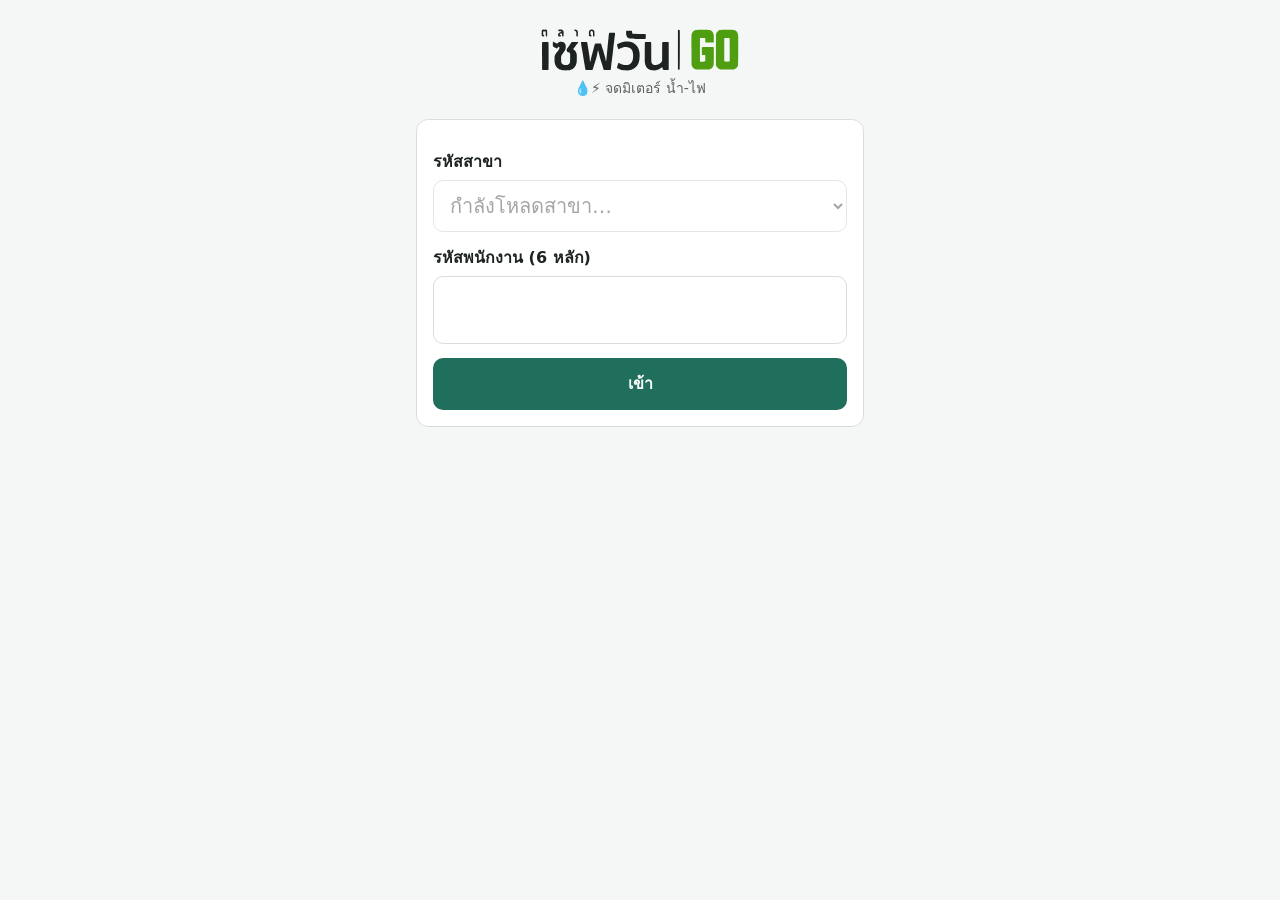
<file: apps-script/util-entry/Index.html>
<!DOCTYPE html>
<html lang="th">
<head>
<base target="_top">
<meta charset="utf-8">
<meta name="viewport" content="width=device-width, initial-scale=1">
<title>จดมิเตอร์ น้ำ-ไฟ</title>
<style>
  :root { --brand:#1F6F5C; --brand-soft:#DDEFE9; --ink:#1d2321; --ink2:#5b6461; --line:#d8dedc;
          --bg:#f5f7f6; --card:#fff; --bad:#b3261e; --bad-soft:#fde8e7; --ok:#1F6F5C;
          --warn:#7a4f00; --warn-soft:#fff1cc; }
  * { box-sizing:border-box; }
  body { margin:0; background:var(--bg); color:var(--ink); font:16px/1.5 system-ui,-apple-system,"Noto Sans Thai",sans-serif; }
  .wrap { max-width:480px; margin:0 auto; padding:16px; }
  h1 { font-size:20px; margin:4px 0 16px; }
  .muted { color:var(--ink2); font-size:14px; }
  .card { background:var(--card); border:1px solid var(--line); border-radius:12px; padding:16px; margin-bottom:12px; }
  label { display:block; font-weight:600; margin:14px 0 6px; }
  input[type=text], input[type=password], input[type=number], input[type=month], textarea, select {
    width:100%; font:inherit; padding:12px; border:1px solid var(--line); border-radius:10px; background:#fff; }
  input.big { font-size:28px; letter-spacing:2px; text-align:center; }
  select.big { font-size:20px; }
  button { font:inherit; border:0; border-radius:10px; padding:14px; width:100%; cursor:pointer; }
  .primary { background:var(--brand); color:#fff; font-weight:600; }
  .primary:disabled { opacity:.5; }
  .ghost { background:transparent; color:var(--brand); padding:8px; width:auto; }
  .meter { display:flex; justify-content:space-between; align-items:center; gap:12px; text-align:left;
           background:var(--card); border:1px solid var(--line); margin-bottom:10px; }
  .meter b { display:block; font-size:17px; }
  /* วิธีอ่านหน้าปัด (meters.hint) · การ์ด = บรรทัดสั้น · หน้าจด = กล่องเด่นเหนือช่องกรอก */
  .hint { display:block; font-size:14px; font-weight:600; color:var(--warn); margin-top:2px; }
  .hintbox { background:var(--warn-soft); color:var(--warn); font-weight:600; padding:10px 12px; border-radius:10px; margin:0 0 12px; }
  .tag { font-size:17px; padding:3px 10px; border-radius:99px; background:var(--brand-soft); color:var(--brand); white-space:nowrap; }
  .err { background:var(--bad-soft); color:var(--bad); padding:10px 12px; border-radius:10px; margin:12px 0; }
  .done { background:var(--brand-soft); color:var(--ok); padding:10px 12px; border-radius:10px; margin:12px 0; }
  .photo { border:2px dashed var(--line); border-radius:12px; padding:16px; text-align:center; color:var(--ink2); }
  .photo img { max-width:100%; border-radius:8px; display:block; margin:0 auto; }
  .row { display:flex; align-items:center; gap:8px; margin-top:14px; }
  .row input { width:22px; height:22px; }
  .diff { font-size:14px; margin-top:6px; }
  .hidden { display:none !important; }   /* !important: ต้องชนะ .tabs/.meter ที่ประกาศ display ทีหลัง */
  /* โลโก้ = assets/logo-wordmark.svg ฝังไว้ใน <defs> · สีแบบเว็บหลักโหมดสว่าง (layout.css .report-title) */
  .wm { --wm-ink:var(--ink); --wm-go:#4f9e12; display:block; width:200px; height:auto; aspect-ratio:2824/624; }
  .wm-sm { width:120px; margin-bottom:4px; }
  .brand { text-align:center; margin:12px 0 20px; }
  .brand .wm { margin:0 auto 6px; }
  h2 { font-size:16px; margin:20px 0 8px; }
  /* log จดล่าสุด · แถวที่ยกเลิกแล้วขีดฆ่า */
  .log { list-style:none; margin:0; padding:0; }
  .log li { display:flex; justify-content:space-between; align-items:center; gap:8px; padding:8px 0; border-top:1px solid var(--line); font-size:14px; }
  .log li:first-child { border-top:0; }
  .log .v { text-decoration:line-through; color:var(--ink2); }
  /* แท็บสลับ จดมิเตอร์/บิล (เฉพาะ admin) · ป้ายรอบจด */
  .tabs { display:flex; gap:8px; margin-bottom:12px; }
  .tabs button { flex:1; background:var(--card); border:1px solid var(--line); padding:10px; color:var(--ink); }
  .tabs button.on { background:var(--brand); color:#fff; border-color:var(--brand); }
  .st { display:block; font-size:13px; margin-top:2px; }
  .st.done { color:var(--ok); } .st.due { color:#9a5a00; } .st.late { color:var(--bad); font-weight:600; }
  .undo { font-size:13px; padding:6px 10px; width:auto; white-space:nowrap; background:var(--bad-soft); color:var(--bad); }
</style>
</head>
<body>
<!-- โลโก้จาก assets/logo-wordmark.svg (ฝังทั้งไฟล์ · Apps Script โหลดไฟล์จาก repo ไม่ได้) -->
<svg width="0" height="0" style="position:absolute" aria-hidden="true"><defs><g id="wm"><path style="fill:var(--wm-ink,#ffffff)" fill-rule="evenodd" d="M 37 23.594 C 24.832 28.865, 23.567 32.892, 23.174 67.602 C 22.742 105.707, 23.889 111.313, 33.282 117.025 C 52.591 128.768, 71.057 111.897, 52.327 99.626 C 45.221 94.971, 45.032 94.251, 45.015 71.806 C 45 52.543, 45.052 52.051, 47.359 49.369 L 49.718 46.626 56.765 47.956 C 62.233 48.987, 64.826 49.029, 68.348 48.143 C 74.713 46.540, 75.766 46.676, 78.545 49.455 L 81 51.909 81 81.553 C 81 113.776, 81.370 116.255, 86.597 119.052 C 93.483 122.737, 100.287 118.958, 101.509 110.769 C 103.050 100.445, 101.589 35.663, 99.739 32.279 C 94.347 22.414, 83.235 19.431, 69.600 24.190 L 63.325 26.380 56.842 24.190 C 49.337 21.655, 41.987 21.434, 37 23.594 M 265 22.676 C 259.377 24.846, 256.858 31.331, 259.336 37.261 C 262.081 43.831, 264.267 44.500, 283.001 44.500 C 300.794 44.500, 305 45.545, 305 49.966 C 305 52.894, 301.682 54.649, 287.983 58.968 C 262.046 67.145, 255 74.822, 255 94.903 C 255 115.062, 260.368 120.486, 280.330 120.495 L 291.160 120.500 294.080 117.234 C 300.351 110.221, 296.554 101.060, 286.767 99.592 C 274.640 97.774, 274.310 87.007, 286.214 81.493 C 307.739 71.519, 311.991 74.206, 312.015 97.797 C 312.032 114.514, 312.639 116.582, 318.356 119.379 C 321.646 120.989, 322.754 121.091, 326.102 120.088 C 333.200 117.961, 333.205 117.934, 333.290 82.251 L 333.365 50.477 330.762 44.792 C 327.181 36.970, 320.515 30.625, 311.206 26.180 L 303.500 22.500 285 22.298 C 274.825 22.187, 265.825 22.357, 265 22.676 M 490.500 22.894 C 481.088 26.988, 482.875 40.355, 493.190 43.017 C 495.286 43.558, 498.739 44.450, 500.865 45 C 512.320 47.963, 513.054 50.322, 513.297 84.962 L 513.500 113.840 515.940 116.437 C 521.382 122.228, 530.715 121.644, 534.105 115.299 C 536.807 110.244, 536.046 52.925, 533.183 45.798 C 526.897 30.151, 503.133 17.399, 490.500 22.894 M 715.831 24.334 C 704.505 29.082, 697.652 35.696, 692.911 46.450 C 690.849 51.129, 690.726 52.897, 690.666 78.613 L 690.604 105.825 693.561 110.608 C 698.504 118.604, 711.188 123.073, 720.353 120.049 C 729.806 116.929, 729.531 104.862, 719.895 99.946 C 712.728 96.290, 712.008 93.951, 712.004 74.315 C 712 56.491, 712.567 53.184, 716.317 49.153 C 724.718 40.120, 739.952 41.347, 745.713 51.520 C 747.901 55.384, 747.968 56.313, 747.984 83.349 C 748.004 117.867, 748.746 120.273, 759.373 120.273 C 762.606 120.273, 763.913 119.662, 766.233 117.066 L 769.098 113.859 768.799 80.179 C 768.506 47.209, 768.451 46.409, 766.193 42.179 C 757.466 25.829, 732.969 17.149, 715.831 24.334 M 1950.766 27.918 L 1947.500 30.836 1947.500 307 L 1947.500 583.164 1950.766 586.082 C 1956.958 591.615, 1969.808 589.845, 1973.248 582.986 C 1975.679 578.140, 1976.003 37.336, 1973.579 31.534 C 1970.615 24.440, 1957.062 22.292, 1950.766 27.918 M 1219.065 41.782 C 1216.428 44.419, 1216.245 45.203, 1215.548 56.871 C 1212.733 104.040, 1225.010 132.469, 1254 145.909 C 1270.652 153.630, 1279.706 154.137, 1394.500 153.782 C 1494.502 153.472, 1489.965 153.761, 1492.805 147.528 C 1494.648 143.484, 1494.460 94.036, 1492.585 89.548 C 1489.939 83.217, 1494.606 83.547, 1400 83 L 1313.500 82.500 1309.351 80.281 C 1302.540 76.639, 1301.001 73.066, 1300.994 60.882 C 1300.982 38.186, 1302.630 39.009, 1257.173 39.004 L 1221.846 39 1219.065 41.782 M 981.500 67.945 C 974.837 70.673, 971.225 88.970, 967.079 141 C 966.531 147.875, 965.182 160.250, 964.080 168.500 C 962.978 176.750, 961.599 190.925, 961.015 200 C 960.431 209.075, 959.309 220.100, 958.523 224.500 C 957.217 231.803, 956.170 242.850, 954.022 272 C 953.596 277.775, 952.549 288.125, 951.696 295 C 950.842 301.875, 949.414 316.050, 948.522 326.500 C 947.630 336.950, 946.279 350.675, 945.519 357 C 944.759 363.325, 943.855 373.900, 943.509 380.500 C 943.164 387.100, 942.449 395.865, 941.919 399.977 C 941.390 404.089, 940.061 417.589, 938.967 429.977 C 936.966 452.618, 935.254 461.715, 932.572 463.940 C 929.806 466.236, 926.456 456.627, 924.963 442.112 C 923.972 432.480, 919.176 411.411, 915.377 400 C 914.003 395.875, 911.819 388.378, 910.524 383.341 C 909.228 378.303, 907.735 373.353, 907.206 372.341 C 906.677 371.328, 904.582 364.200, 902.550 356.500 C 897.329 336.719, 893.544 323.490, 888.818 308.500 C 880.566 282.329, 877.713 273.312, 874.894 264.500 C 873.311 259.550, 870.448 249.435, 868.533 242.022 C 862.564 218.924, 865.003 220.004, 818.797 220.002 C 779.521 220, 779.001 220.072, 776.062 225.947 C 773.280 231.506, 764.453 260.885, 761.007 276.054 C 760.063 280.208, 758.557 285.833, 757.661 288.554 C 755.660 294.622, 746.612 329.684, 743.356 343.984 C 742.043 349.749, 740.078 356.847, 738.990 359.757 C 737.901 362.666, 735.876 369.423, 734.488 374.773 C 733.101 380.123, 730.404 390.350, 728.495 397.500 C 722.857 418.618, 720.144 430.675, 714.994 457.487 C 709.852 484.259, 705.482 483.476, 703.897 455.500 C 702.420 429.439, 700.009 407.870, 695.011 376 C 686.644 322.653, 683.641 304.405, 681.433 293.500 C 680.097 286.900, 678.517 276.775, 677.921 271 C 677.326 265.225, 675.747 255.685, 674.414 249.801 C 673.081 243.916, 671.308 232.891, 670.474 225.301 C 667.320 196.581, 669.893 198, 620.973 198 L 583.846 198 580.923 200.923 C 577.137 204.709, 577.139 207.745, 580.939 228.500 C 582.550 237.300, 584.596 249.900, 585.485 256.500 C 586.374 263.100, 587.970 272.801, 589.031 278.059 C 590.092 283.316, 591.849 293.666, 592.936 301.059 C 594.022 308.451, 595.569 317.425, 596.373 321 C 597.177 324.575, 598.352 331.532, 598.983 336.460 C 599.614 341.388, 601.405 351.063, 602.964 357.960 C 604.522 364.857, 606.079 373.650, 606.424 377.500 C 606.768 381.350, 608.150 390.800, 609.495 398.500 C 610.839 406.200, 613.502 422.175, 615.412 434 C 617.321 445.825, 619.608 459.775, 620.493 465 C 621.377 470.225, 623.185 481.553, 624.511 490.173 C 625.836 498.794, 627.574 508.694, 628.372 512.173 C 629.171 515.653, 630.120 521.200, 630.482 524.500 C 630.844 527.800, 632.671 538.375, 634.542 548 C 636.414 557.625, 638.394 569.210, 638.943 573.744 C 641.233 592.640, 639.309 591.992, 693.115 591.996 C 741.874 592, 739.144 592.391, 743.840 584.734 C 747.988 577.969, 761.859 534.049, 773.601 490.500 C 774.936 485.550, 778.962 472.725, 782.548 462 C 794.509 426.224, 795.939 421.576, 799.008 408.500 C 800.687 401.350, 802.720 393, 803.527 389.945 C 804.334 386.889, 805.681 379.500, 806.519 373.524 C 807.358 367.547, 808.912 359.247, 809.971 355.079 C 811.031 350.911, 812.376 343.450, 812.960 338.500 C 816.044 312.355, 820.989 310.174, 825.531 332.954 C 826.867 339.656, 828.444 346.934, 829.034 349.127 C 829.625 351.320, 830.924 356.801, 831.921 361.307 C 832.918 365.813, 834.890 373.550, 836.305 378.500 C 837.719 383.450, 840.971 395.150, 843.532 404.500 C 850.402 429.580, 854.480 443.626, 860.083 461.500 C 862.841 470.300, 866.720 482.675, 868.703 489 C 870.686 495.325, 873.579 504.325, 875.133 509 C 876.687 513.675, 879.580 523.350, 881.563 530.500 C 883.546 537.650, 886.960 549.350, 889.149 556.500 C 891.339 563.650, 894.182 573.016, 895.467 577.313 C 900.036 592.590, 897.881 592.001, 949.200 591.996 C 1003.558 591.991, 999.356 593.986, 1001.594 567.120 C 1002.355 557.979, 1003.657 545.775, 1004.487 540 C 1005.317 534.225, 1006.454 524.100, 1007.013 517.500 C 1008.402 501.096, 1009.819 489.988, 1011.593 481.583 C 1012.416 477.687, 1013.978 465.275, 1015.064 454 C 1016.151 442.725, 1017.899 428.775, 1018.950 423 C 1020 417.225, 1021.132 408.675, 1021.465 404 C 1021.798 399.325, 1023.411 385.991, 1025.051 374.368 C 1026.690 362.745, 1028.450 347.895, 1028.963 341.368 C 1029.475 334.841, 1030.326 327.250, 1030.853 324.500 C 1031.381 321.750, 1032.551 311.400, 1033.454 301.500 C 1034.358 291.600, 1035.975 276.525, 1037.049 268 C 1038.123 259.475, 1039.680 245.279, 1040.509 236.454 C 1041.339 227.628, 1042.900 215.771, 1043.980 210.105 C 1045.060 204.439, 1046.202 195.685, 1046.520 190.652 C 1047.248 179.098, 1048.624 167.729, 1051.119 152.654 C 1052.198 146.138, 1053.750 133.763, 1054.570 125.154 C 1055.389 116.544, 1056.946 104.275, 1058.030 97.889 C 1061.518 77.330, 1060.587 71.397, 1053.401 68.394 C 1049.638 66.822, 985.228 66.419, 981.500 67.945 M 1201.500 191.997 C 1169.536 195.364, 1140.440 204.117, 1110.537 219.362 C 1084.103 232.839, 1084.387 232.115, 1093.610 262.500 C 1106.049 303.475, 1107.107 304.587, 1123.730 294.169 C 1186.662 254.729, 1264.400 259.467, 1293.521 304.518 C 1307.158 325.614, 1311.537 340.397, 1314.550 375.500 C 1316.709 400.647, 1314.244 437.336, 1309.441 451.544 C 1296.605 489.516, 1281.460 507.168, 1252.328 518.111 C 1234.851 524.675, 1202.529 526.127, 1184 521.179 C 1179.875 520.078, 1173.041 518.242, 1168.813 517.100 C 1160.784 514.931, 1140.197 506.862, 1126.500 500.515 C 1106.564 491.277, 1107.433 490.825, 1099.637 514.500 C 1085.307 558.016, 1084.936 561.974, 1094.500 569.220 C 1109.389 580.499, 1149.268 593.677, 1175.636 596.031 C 1182.161 596.613, 1192 597.504, 1197.500 598.011 C 1312.232 608.583, 1388.257 552.565, 1404.012 445.845 C 1426.766 291.717, 1359.738 193.455, 1230.500 191.476 C 1218.950 191.299, 1205.900 191.534, 1201.500 191.997 M 183.073 197.635 C 180.403 201.029, 179.829 251.849, 182.405 256.800 C 185.007 261.801, 201.809 272.553, 217 278.938 C 220.025 280.209, 225.526 282.768, 229.225 284.625 C 240.118 290.092, 243.060 289.295, 248.610 279.370 C 262.813 253.972, 279.968 262.669, 272.467 291.465 C 269.971 301.049, 257.989 318.508, 235.198 345.771 C 219.021 365.122, 207.721 387.731, 206.124 403.945 C 204.972 415.635, 205.612 479.359, 206.971 488.317 C 216.226 549.315, 259.583 590.886, 319.344 596.061 C 325.480 596.592, 334.088 597.471, 338.474 598.013 C 348.382 599.239, 372.217 599.236, 385.500 598.007 C 409.931 595.747, 416.245 594.768, 428 591.420 C 477.217 577.398, 509.912 538.934, 517.606 486 C 519.724 471.431, 520.762 393.183, 519.058 376.648 C 515.981 346.802, 502.498 322.581, 481.500 309.177 C 466.676 299.714, 466.535 297.827, 479.508 282.500 C 484.207 276.948, 503.810 251.055, 508.698 243.943 C 510.421 241.437, 515.759 234.687, 520.560 228.943 C 546.449 197.974, 546.473 198, 491.766 198 C 446.424 198, 447.100 197.894, 441.598 205.855 C 439.894 208.320, 435.991 213.759, 432.924 217.940 C 429.856 222.122, 421.382 234.703, 414.091 245.898 C 406.801 257.093, 398.692 269.008, 396.073 272.376 C 373.797 301.020, 372.079 306.408, 379.601 324.027 C 386.044 339.119, 390.761 342.979, 402.782 342.994 C 414.659 343.010, 422.794 351.345, 425.036 365.794 C 426.920 377.935, 425.770 474.940, 423.647 483 C 416.872 508.721, 397.251 522.443, 365.500 523.663 C 346.593 524.389, 341.338 523.436, 328 516.860 C 301.967 504.026, 298.024 493.845, 298.031 439.500 C 298.037 391.703, 300.081 385.612, 327.366 352.090 C 333.184 344.942, 339.339 336.423, 351.721 318.379 C 366.386 297.008, 368.636 252.883, 356.370 227.211 C 338.518 189.847, 283.149 183.146, 247.465 214.030 C 240.165 220.349, 238.130 219.727, 200 199.543 C 189.993 194.245, 186.085 193.805, 183.073 197.635 M 33.659 200.054 C 28.777 203.894, 28.895 198.656, 29.206 397.832 L 29.500 586.164 32.766 589.082 L 36.032 592 74.766 591.996 C 118.744 591.992, 118.764 591.989, 120.991 584.298 C 122.887 577.750, 121.930 206.149, 120.009 203.250 C 116.653 198.183, 115.059 198, 74.234 198 C 37.453 198, 36.188 198.064, 33.659 200.054 M 1484.230 199.551 C 1483.012 200.404, 1481.546 201.979, 1480.973 203.050 C 1479.659 205.506, 1479.646 463.077, 1480.959 483.500 C 1485.091 547.755, 1522.484 589.012, 1583.774 596.940 C 1634.051 603.444, 1676.076 592.124, 1708 563.478 C 1725.028 548.199, 1727.828 549.203, 1731.433 571.880 C 1734.743 592.705, 1733.119 591.992, 1777.194 591.996 L 1811.888 592 1814.694 589.587 L 1817.500 587.173 1817.500 395.505 L 1817.500 203.836 1814.234 200.918 L 1810.968 198 1772.885 198 C 1731.247 198, 1729.773 198.186, 1726.889 203.798 C 1725.733 206.047, 1725.416 228.126, 1725 335.500 L 1724.500 464.500 1722.268 469 C 1697.070 519.799, 1621.283 541.248, 1587.458 507.152 C 1571.309 490.874, 1570.977 487.097, 1571.108 321.371 C 1571.207 197.106, 1571.424 202.305, 1566.020 199.510 C 1561.594 197.221, 1487.504 197.259, 1484.230 199.551"/><path style="fill:var(--wm-go,#84e62d)" fill-rule="evenodd" d="M 2219.570 27.127 C 2215.682 28.022, 2208.374 29.048, 2203.331 29.407 C 2180.003 31.068, 2156.983 48.789, 2146.198 73.388 C 2138.444 91.075, 2138.849 77.219, 2139.194 313 L 2139.500 522.500 2142.833 529.360 C 2144.667 533.133, 2146.822 538.758, 2147.624 541.860 C 2152.627 561.226, 2178.389 581.460, 2203.159 585.477 C 2214.169 587.263, 2375.227 587.723, 2387.117 586.003 C 2393.017 585.150, 2401.390 582.356, 2413.496 577.201 C 2420.318 574.297, 2438.222 556.126, 2441.528 548.752 C 2443.070 545.313, 2445.659 540.341, 2447.282 537.701 C 2449.864 533.500, 2450.340 531.508, 2451.103 521.701 C 2451.582 515.541, 2452.650 508.025, 2453.475 505 C 2456.070 495.492, 2455.679 281.093, 2453.057 275.316 C 2449.548 267.589, 2454.135 268, 2371.365 268 C 2298.105 268, 2297.603 268.014, 2293.218 270.137 C 2284.620 274.299, 2284.940 272.070, 2285.238 325.827 L 2285.500 373.155 2289.156 376.504 C 2294.163 381.093, 2298.269 381.988, 2314.327 381.994 L 2328.154 382 2331.077 384.923 L 2334 387.846 2334 427.989 C 2334 453.609, 2333.627 468.828, 2332.970 470.055 C 2330.496 474.679, 2328.039 475, 2295.105 475 L 2264.112 475 2261.306 472.587 L 2258.500 470.173 2258.500 307.500 L 2258.500 144.827 2261.306 142.413 L 2264.112 140 2294.588 140 C 2337.587 140, 2334.287 137.346, 2334.071 171.754 C 2333.972 187.594, 2334.314 197.421, 2335.042 199.627 C 2337.145 206, 2336.091 205.886, 2394.865 206.061 C 2453.067 206.234, 2451.773 206.359, 2454.045 200.383 C 2455.748 195.901, 2455.244 110.482, 2453.476 104 C 2452.650 100.975, 2451.538 94.083, 2451.005 88.684 C 2448.333 61.656, 2420.811 33.065, 2394.411 29.894 C 2390.060 29.371, 2383.350 28.248, 2379.500 27.397 C 2368.638 24.999, 2229.838 24.764, 2219.570 27.127 M 2557.065 27.183 C 2553.508 28.108, 2546.751 29.360, 2542.049 29.965 C 2528.615 31.693, 2522.948 34.981, 2508.546 49.406 C 2501.904 56.058, 2495.713 63.075, 2494.787 65 C 2493.861 66.925, 2491.168 72.775, 2488.802 78 L 2484.500 87.500 2484.239 304.956 C 2484.009 496.148, 2484.159 523.037, 2485.483 527.589 C 2493.847 556.359, 2515.727 578.141, 2542.938 584.786 C 2551.308 586.829, 2716.543 587.889, 2730.925 585.991 C 2761.652 581.936, 2792.479 552.765, 2795.591 524.798 C 2795.976 521.334, 2797.013 516.700, 2797.896 514.500 C 2800.704 507.498, 2800.877 114.873, 2798.077 103 C 2796.974 98.325, 2795.640 90.933, 2795.112 86.573 C 2793.744 75.281, 2778.994 50.428, 2769.717 43.786 C 2757.250 34.858, 2746.954 30.384, 2736.814 29.486 C 2732.791 29.130, 2727.118 28.182, 2724.206 27.379 C 2715.588 25.002, 2566.121 24.826, 2557.065 27.183 M 2606.942 141.472 C 2601.832 144.251, 2602.032 137.541, 2601.985 308.026 C 2601.939 474.302, 2601.838 470.372, 2606.230 473.449 C 2609.113 475.468, 2669.180 475.787, 2673.528 473.805 C 2679.325 471.164, 2679 481.039, 2679 307.597 C 2679 136.573, 2679.236 144.208, 2673.855 141.425 C 2669.874 139.367, 2610.736 139.408, 2606.942 141.472"/></g></defs></svg>
<div class="wrap">
  <nav id="tabs" class="tabs hidden"><button data-v="vList">📟 จดมิเตอร์</button><button data-v="vBill">🧾 กรอกบิล</button></nav>

  <!-- 1. PIN -->
  <section id="vPin">
    <div class="brand"><svg class="wm" viewBox="0 0 2824 624" role="img" aria-label="ตลาดเซฟวัน GO"><use href="#wm"/></svg><div class="muted">💧⚡ จดมิเตอร์ น้ำ-ไฟ</div></div>
    <div class="card">
      <label for="br">รหัสสาขา</label>
      <select id="br" class="big"><option value="">กำลังโหลดสาขา…</option></select>
      <label for="pin">รหัสพนักงาน (6 หลัก)</label>
      <input id="pin" class="big" type="password" inputmode="numeric" maxlength="6" autocomplete="off">
      <div id="pinErr" class="err hidden"></div>
      <button id="pinBtn" class="primary" style="margin-top:14px">เข้า</button>
    </div>
  </section>

  <!-- 2. รายการมิเตอร์ -->
  <section id="vList" class="hidden">
    <svg class="wm wm-sm" viewBox="0 0 2824 624" role="img" aria-label="ตลาดเซฟวัน GO"><use href="#wm"/></svg>
    <div style="display:flex;justify-content:space-between;align-items:center">
      <h1 id="brName"></h1>
      <button class="ghost" id="outBtn">ออก</button>
    </div>
    <div class="muted" id="who"></div>
    <div class="muted" id="roundInfo"></div>
    <div id="listMsg"></div>
    <div id="meters"></div>
    <p class="muted">แตะมิเตอร์ที่จะจด</p>
    <h2>📋 จดล่าสุดของสาขา</h2>
    <div class="card"><ul class="log" id="log"></ul></div>
    <p class="muted">ยกเลิกได้เฉพาะรายการของคุณ ที่มิเตอร์นั้นยังไม่มีการจดครั้งถัดไป · เกินนั้นแจ้ง admin</p>
  </section>

  <!-- 3. จด 1 มิเตอร์ -->
  <section id="vForm" class="hidden">
    <button class="ghost" id="backBtn">← กลับ</button>
    <h1 id="fTitle"></h1>
    <div class="muted" id="fLast"></div>
    <div class="hintbox hidden" id="fHint"></div>
    <div class="card">
      <label>1. ถ่ายหรือแนบรูปหน้ามิเตอร์ <span class="muted" id="photoReq">(ไม่บังคับ)</span></label>
      <div class="photo" id="photoBox">📷 แตะเพื่อถ่ายหรือเลือกรูป</div>
      <input id="photoIn" type="file" accept="image/*" class="hidden">

      <label for="reading">2. เลขไมล์ที่หน้าปัด</label>
      <input id="reading" class="big" type="text" inputmode="decimal" autocomplete="off">
      <div class="diff" id="diff"></div>

      <div class="row"><input id="reset" type="checkbox"><label for="reset" style="margin:0">เปลี่ยนมิเตอร์ใหม่ (เลขเริ่มนับใหม่)</label></div>
      <label for="note">หมายเหตุ <span class="muted" id="noteReq">(ไม่บังคับ)</span></label>
      <textarea id="note" rows="2" maxlength="200"></textarea>

      <div id="fErr" class="err hidden"></div>
      <button id="saveBtn" class="primary" style="margin-top:14px">บันทึก</button>
    </div>
    <h2>ประวัติมิเตอร์นี้</h2>
    <div class="card"><ul class="log" id="fLog"></ul></div>
  </section>

  <!-- 4. บัญชี: กรอกบิล (role acct / admin) -->
  <section id="vBill" class="hidden">
    <div style="display:flex;justify-content:space-between;align-items:center">
      <h1>🧾 กรอกบิลน้ำ-ไฟ</h1>
      <button class="ghost" id="bOut">ออก</button>
    </div>
    <div class="muted" id="bWho"></div>
    <div id="bMsg"></div>
    <div class="card">
      <label for="bMonth">เดือนในบิล (เดือนที่บิลออก)</label>
      <input id="bMonth" type="month" placeholder="2026-10">
      <label for="bMeter">มิเตอร์</label>
      <select id="bMeter"></select>
      <label for="bUnits">หน่วยตามบิล</label>
      <input id="bUnits" type="text" inputmode="decimal" autocomplete="off">
      <label for="bAmt">ยอดเงินรวม VAT (บาท)</label>
      <input id="bAmt" type="text" inputmode="decimal" autocomplete="off">
      <label for="bNote">หมายเหตุ <span class="muted">(ไม่บังคับ)</span></label>
      <textarea id="bNote" rows="2" maxlength="200"></textarea>
      <div id="bErr" class="err hidden"></div>
      <button id="bConfirm" class="ghost hidden" style="width:100%">ยืนยัน · ตรวจบิลแล้ว ถูกต้อง</button>
      <button id="bSave" class="primary" style="margin-top:14px">บันทึกบิล</button>
    </div>
    <h2>บิลล่าสุด</h2>
    <div class="card"><ul class="log" id="bLog"></ul></div>
    <p class="muted">กรอกผิด → กด "ยกเลิก" ที่บิลนั้นแล้วกรอกใหม่ (ได้เฉพาะบิลที่คุณกรอก) · บิลเก่าจาก Excel แจ้ง admin แก้ในชีต</p>
  </section>

</div>
<script>
// หน้าจอแอปกรอก UTIL-02 · คุยกับ Code.gs ผ่าน google.script.run · ไม่คำนวณอะไรที่ส่งเข้าระบบ
// (ตัวเลข "เพิ่มขึ้นจากครั้งก่อน" แสดงให้คนจดดูกันพิมพ์ผิดเท่านั้น ไม่ถูกบันทึก)
var S = { token:null, branch:null, meters:[], log:[], cur:null, photo:null, photoRequired:false };
var $ = function(id){ return document.getElementById(id); };
var TYPE = { water:'💧 น้ำ', elec:'⚡ ไฟ' };

function show(v){
  ['vPin','vList','vForm','vBill'].forEach(function(x){ $(x).classList.toggle('hidden', x!==v); });
  $('tabs').classList.toggle('hidden', !(S.canMeter && S.canBill) || v === 'vPin');
  [].forEach.call($('tabs').children, function(b){ b.classList.toggle('on', b.dataset.v === (v === 'vForm' ? 'vList' : v)); });
  window.scrollTo(0,0);
}
[].forEach.call(document.querySelectorAll('#tabs button'), function(b){ b.onclick = function(){ S.cur = null; show(b.dataset.v); }; });
function msg(el, text, cls){ el.className = text ? cls : cls + ' hidden'; el.textContent = text || ''; }
// จำรหัสสาขาไว้ในเครื่อง (ความสะดวกเท่านั้น · เปิดในโหมดส่วนตัว/ล้างข้อมูล = พิมพ์ใหม่)
function remember(v){ try { if (v === undefined) return localStorage.getItem('util_branch') || ''; localStorage.setItem('util_branch', v); } catch (e) { return ''; } }
// UTIL-39: เลือกสาขาจากรายการ (สาขาที่เปิด · รหัสบัญชี SG/SB) · เลือกสาขาที่จำไว้ให้เอง · มีสาขาเดียว = เลือกให้เลย
function loadBranches(){
  var sel = $('br'); sel.disabled = true;
  google.script.run.withSuccessHandler(function(list){
    var keep = remember();
    sel.innerHTML = '';
    var o = document.createElement('option'); o.value = ''; o.textContent = '— เลือกสาขา —'; sel.appendChild(o);
    list.forEach(function(b){ var x = document.createElement('option'); x.value = b.code; x.textContent = b.code + ' · ' + b.name; sel.appendChild(x); });
    if (list.some(function(b){ return b.code === keep; })) sel.value = keep;
    else if (list.length === 1) sel.value = list[0].code;
    sel.disabled = false;
  }).withFailureHandler(function(){
    sel.innerHTML = '<option value="">โหลดสาขาไม่ได้ · ลองรีเฟรช</option>'; sel.disabled = false;
  }).branchList();
}
loadBranches();

// เรียก server · หมดเวลา → กลับหน้า PIN เอง
function call(fn, args, ok, fail){
  var r = google.script.run.withSuccessHandler(ok).withFailureHandler(function(e){
    var m = (e && e.message) || String(e);
    if (m.indexOf('SESSION:') >= 0) { S.token = null; show('vPin'); msg($('pinErr'), m.replace(/.*SESSION:\s*/, ''), 'err'); return; }
    fail(m.replace(/^Error:\s*/, ''));
  });
  r[fn].apply(r, args);
}

// ── PIN ──
$('pinBtn').onclick = function(){
  var b = this; b.disabled = true; msg($('pinErr'), '', 'err');
  var br = $('br').value.trim().toUpperCase();
  if (!br) { b.disabled = false; return msg($('pinErr'), 'เลือกสาขาก่อน', 'err'); }
  call('login', [br, $('pin').value], function(res){
    b.disabled = false; $('pin').value = ''; remember(br);
    S.token = res.token; S.branch = res.branch; S.photoRequired = !!res.photoRequired;
    $('photoReq').textContent = S.photoRequired ? '(บังคับ · ให้เห็นตัวเลขชัด)' : '(ไม่บังคับ · ให้เห็นตัวเลขชัด)';
    $('brName').textContent = 'สาขา' + res.branchName + (res.branchAcc ? ' (' + res.branchAcc + ')' : '');
    $('who').textContent = 'ผู้จด: ' + res.staff;
    $('bWho').textContent = 'ผู้กรอก: ' + res.staff;
    S.canMeter = !!res.canMeter; S.canBill = !!res.canBill;
    if (S.canMeter) apply(res);
    if (S.canBill) applyBill(res.bill);
    show(S.canMeter ? 'vList' : 'vBill');
  }, function(m){ b.disabled = false; msg($('pinErr'), m, 'err'); });
};
$('pin').addEventListener('keydown', function(e){ if (e.key === 'Enter') $('pinBtn').click(); });
$('br').addEventListener('change', function(){ if (this.value) $('pin').focus(); });
$('outBtn').onclick = function(){ S.token = null; show('vPin'); };

// ── รายการ + log ──
// st = {meters, log} จาก server (login / submit / cancel / refresh ส่งรูปเดียวกัน)
function apply(st){
  S.meters = st.meters; S.log = st.log; S.jumpX = st.jumpX || 3;
  var done = S.meters.filter(function(m){ return m.status === 'done'; }).length;
  $('roundInfo').textContent = st.round ? 'รอบ ' + st.round.label +
    ' · จดแล้ว ' + done + '/' + S.meters.length + ' มิเตอร์' : '';
  renderList(); renderLog($('log'), S.log, true);
  if (S.cur) {
    var m = S.meters.filter(function(x){ return x.meter_id === S.cur.meter_id; })[0];
    if (m) { S.cur.last = m.last; S.cur.rate = m.rate; }
    renderLog($('fLog'), S.log.filter(function(x){ return x.meter_id === S.cur.meter_id; }), false);
  }
}

function renderLog(el, items, withName){
  el.innerHTML = '';
  if (!items.length) { el.innerHTML = '<li class="muted">ยังไม่มีรายการ</li>'; return; }
  items.forEach(function(x){
    var li = document.createElement('li'), t = document.createElement('span');
    t.textContent = (withName ? x.location + ' · ' : '') + x.reading.toLocaleString('th-TH') + ' · ' + x.at +
                    (x.by ? ' · ' + x.by : '') + (x.void ? ' (ยกเลิกแล้ว)' : '');
    if (x.void) t.className = 'v';
    li.appendChild(t);
    if (x.canCancel) li.appendChild(undoBtn(x));
    el.appendChild(li);
  });
}

// ปุ่มยกเลิก: แตะ 2 ครั้ง (ครั้งแรกเปลี่ยนเป็น "ยืนยัน" 3 วิ) กันแตะพลาด · ไม่ใช้ confirm() ของเบราว์เซอร์
// go(done, fail) = ยิง server · fail(m) คืนปุ่มให้กดใหม่ได้
function twoTapBtn(go){
  var b = document.createElement('button'), armed = null;
  b.className = 'undo'; b.textContent = 'ยกเลิก';
  b.onclick = function(){
    if (!armed) { b.textContent = 'แตะอีกครั้งเพื่อยืนยัน'; armed = setTimeout(function(){ armed = null; b.textContent = 'ยกเลิก'; }, 3000); return; }
    clearTimeout(armed); b.disabled = true; b.textContent = 'กำลังยกเลิก…';
    go(function(){ b.disabled = false; b.textContent = 'ยกเลิก'; armed = null; });
  };
  return b;
}
function undoBtn(x){
  return twoTapBtn(function(reset){
    call('cancel', [S.token, x.meter_id, x.key], function(st){
      apply(st); msg($('listMsg'), '✓ ยกเลิก ' + x.location + ' ' + x.reading.toLocaleString('th-TH') + ' แล้ว · จดใหม่ได้เลย', 'done');
    }, function(m){ reset(); msg($('listMsg'), m, 'err'); });
  });
}

function renderList(){
  var box = $('meters'); box.innerHTML = '';
  if (!S.meters.length) { box.innerHTML = '<div class="card muted">สาขานี้ยังไม่มีมิเตอร์ในแท็บ meters</div>'; return; }
  // น้ำก่อนไฟ · ในชนิดเดียวกันคงลำดับแถวในแท็บ meters (เจ้าของ 21 ต.ค.)
  var ORDER = { water:0, elec:1 }, rank = function(t){ return t in ORDER ? ORDER[t] : 9; };
  S.meters.map(function(m, i){ return { m:m, i:i }; }).sort(function(a, b){
    return (rank(a.m.type) - rank(b.m.type)) || a.i - b.i;
  }).forEach(function(x){ var m = x.m;
    var b = document.createElement('button'); b.className = 'meter';
    var last = m.last ? 'ครั้งก่อน ' + m.last.reading.toLocaleString('th-TH') + ' · ' + m.last.at : 'ยังไม่เคยจด';
    b.innerHTML = '<span><b></b><span class="hint"></span><span class="muted"></span><span class="st"></span></span><span class="tag"></span>';
    var h = b.querySelector('.hint'); if (m.hint) h.textContent = '👉 ' + m.hint; else h.remove();
    var R = { done:'✅ จดรอบนี้แล้ว', due:'⏰ ถึงรอบ · ยังไม่จด', late:'⚠️ เลยรอบ · ยังไม่จด' };
    if (m.status) { b.querySelector('.st').textContent = R[m.status]; b.querySelector('.st').className = 'st ' + m.status; }
    b.querySelector('b').textContent = m.location || m.meter_id;
    b.querySelector('.muted').textContent = m.meter_id + ' · ' + last;
    b.querySelector('.tag').textContent = TYPE[m.type] || m.type;
    b.onclick = function(){ openForm(m); };
    box.appendChild(b);
  });
}

// ── ฟอร์ม ──
function openForm(m){
  S.cur = m; S.photo = null; msg($('listMsg'), '', 'done');
  $('fTitle').textContent = (TYPE[m.type] || '') + ' ' + (m.location || m.meter_id);
  $('fLast').textContent = m.last ? 'ครั้งก่อน ' + m.last.reading.toLocaleString('th-TH') + ' (' + m.last.at + ')' : 'ยังไม่เคยจดมิเตอร์นี้';
  $('fHint').textContent = m.hint ? '👉 ' + m.hint : ''; $('fHint').classList.toggle('hidden', !m.hint);
  $('photoBox').innerHTML = '📷 แตะเพื่อถ่ายหรือเลือกรูป';
  $('reading').value = ''; $('note').value = ''; $('reset').checked = false; $('diff').textContent = '';
  renderLog($('fLog'), S.log.filter(function(x){ return x.meter_id === m.meter_id; }), false);
  msg($('fErr'), '', 'err'); syncReset(); unconfirm(); show('vForm');
}
// เลขเพิ่มเกิน jumpX เท่าของปกติ (ใช้ต่อวัน × วันที่ผ่านไป · อย่างน้อย 1 วัน) → ถามยืนยันก่อนบันทึก
//   กันพิมพ์เกิน (1,211 แทน 1,121) — แอปรับ แต่ครั้งถัดไปจดเลขถูกจะติด "น้อยกว่าครั้งก่อน"
function jumpWarn(v){
  var c = S.cur, L = c && c.last;
  if (!L || !c.rate || !L.t || $('reset').checked) return '';
  var days = Math.max(1, (Date.now() - L.t) / 864e5), usual = c.rate * days, d = v - L.reading;
  if (!(d > usual * S.jumpX)) return '';
  return '⚠️ เพิ่มขึ้น ' + d.toLocaleString('th-TH') + ' · ปกติประมาณ ' + Math.round(usual).toLocaleString('th-TH') +
         ' · เช็คตัวเลขอีกครั้ง ถ้าถูกแล้วกด "ยืนยัน บันทึก"';
}
function unconfirm(){ var b = $('saveBtn'); b.dataset.ok = ''; b.textContent = 'บันทึก'; }
$('backBtn').onclick = function(){ S.cur = null; show('vList'); };
$('photoBox').onclick = function(){ $('photoIn').click(); };

$('photoIn').onchange = function(){
  var f = this.files && this.files[0]; this.value = '';
  if (!f) return;
  $('photoBox').textContent = 'กำลังย่อรูป…';
  shrink(f, S.cur.meter_id).then(function(url){
    S.photo = url;
    $('photoBox').innerHTML = '<img alt="รูปหน้ามิเตอร์"><div class="muted" style="margin-top:6px">แตะเพื่อเปลี่ยนรูป</div>';
    $('photoBox').querySelector('img').src = url;
  }, function(){ $('photoBox').textContent = '❌ เปิดรูปไม่ได้ · แตะเพื่อลองใหม่'; });
};

// ย่อรูปให้ด้านยาวไม่เกิน 1600px + พิมพ์รหัสมิเตอร์/เวลาไฟล์รูปลงรูป (เวลาจริงที่บันทึกใช้เวลา server)
//   แนบจากคลังรูปได้ (UTIL-42) → พิมพ์เวลาไฟล์ (lastModified) ไม่ใช่เวลาตอนแนบ · iPhone เลือกจากคลังมักได้เวลาตอนแนบ
function shrink(file, label){
  return new Promise(function(ok, bad){
    var url = URL.createObjectURL(file), img = new Image();
    img.onload = function(){
      var k = Math.min(1, 1600 / Math.max(img.width, img.height));
      var c = document.createElement('canvas'); c.width = Math.round(img.width * k); c.height = Math.round(img.height * k);
      var g = c.getContext('2d'); g.drawImage(img, 0, 0, c.width, c.height);
      var fs = Math.max(16, Math.round(c.width / 32)), text = label + ' · ' + new Date(file.lastModified || Date.now()).toLocaleString('th-TH');
      g.font = 'bold ' + fs + 'px sans-serif';
      g.fillStyle = 'rgba(0,0,0,.6)'; g.fillRect(0, c.height - fs * 1.8, g.measureText(text).width + fs, fs * 1.8);
      g.fillStyle = '#fff'; g.fillText(text, fs / 2, c.height - fs * 0.55);
      URL.revokeObjectURL(url); ok(c.toDataURL('image/jpeg', 0.75));
    };
    img.onerror = function(){ URL.revokeObjectURL(url); bad(); };
    img.src = url;
  });
}

$('reading').addEventListener('input', function(){
  var v = Number(this.value.replace(/[,\s]/g, '')), L = S.cur && S.cur.last;
  unconfirm();
  if (!L || this.value.trim() === '' || !isFinite(v)) { $('diff').textContent = ''; return; }
  var d = v - L.reading;
  $('diff').textContent = d < 0 ? '⚠️ น้อยกว่าครั้งก่อน ' + (-d).toLocaleString('th-TH') + ' · เช็คตัวเลขอีกครั้ง'
                                : 'เพิ่มขึ้น ' + d.toLocaleString('th-TH') + ' จากครั้งก่อน';
  $('diff').style.color = d < 0 ? 'var(--bad)' : 'var(--ink2)';
});
function syncReset(){ $('noteReq').textContent = $('reset').checked ? '(ต้องใส่ เมื่อเปลี่ยนมิเตอร์)' : '(ไม่บังคับ)'; }
$('reset').onchange = syncReset;

$('saveBtn').onclick = function(){
  var b = this;
  if (!S.photo && S.photoRequired) return msg($('fErr'), 'ยังไม่ได้แนบรูปหน้ามิเตอร์', 'err');
  if (!$('reading').value.trim()) return msg($('fErr'), 'ใส่เลขไมล์', 'err');
  var jw = jumpWarn(Number($('reading').value.replace(/[,\s]/g, '')));
  if (jw && b.dataset.ok !== '1') { b.dataset.ok = '1'; b.textContent = 'ยืนยัน บันทึก'; return msg($('fErr'), jw, 'err'); }
  b.disabled = true; b.textContent = 'กำลังบันทึก…'; msg($('fErr'), '', 'err');
  call('submit', [S.token, { meter_id:S.cur.meter_id, reading:$('reading').value, meter_reset:$('reset').checked,
                              note:$('note').value, photo:S.photo }],
    function(st){
      var name = S.cur.location || S.cur.meter_id;
      b.disabled = false; b.textContent = 'บันทึก'; S.cur = null;
      apply(st); show('vList');
      msg($('listMsg'), '✓ บันทึก ' + name + ' แล้ว · ผิดกด "ยกเลิก" ด้านล่างได้', 'done');
    },
    function(m){ b.disabled = false; b.textContent = 'บันทึก'; msg($('fErr'), m, 'err'); });
};

// ── หน้าบัญชี ──
$('bOut').onclick = function(){ S.token = null; show('vPin'); };
function applyBill(b){
  S.bill = b;
  var sel = $('bMeter'), keep = sel.value;
  sel.innerHTML = '<option value="">— เลือกมิเตอร์ —</option>';
  b.meters.forEach(function(m){
    var o = document.createElement('option'); o.value = m.meter_id;
    o.textContent = m.branch_name + ' · ' + (TYPE[m.type] || m.type) + ' ' + (m.location || '') + ' (' + m.meter_id + ')';
    sel.appendChild(o);
  });
  sel.value = keep;
  var ul = $('bLog'); ul.innerHTML = '';
  if (!b.recent.length) { ul.innerHTML = '<li class="muted">ยังไม่มีบิล</li>'; return; }
  b.recent.forEach(function(r){
    var li = document.createElement('li'), t = document.createElement('span');
    t.textContent = r.bill_month + ' · ' + r.meter_id + ' · ' + r.units.toLocaleString('th-TH') + ' หน่วย · ' +
      r.amount.toLocaleString('th-TH', { minimumFractionDigits:2, maximumFractionDigits:2 }) + ' บาท' + (r.by ? ' · ' + r.by : '') +
      (r.void ? ' (ยกเลิกแล้ว)' : '');
    if (r.void) t.className = 'v';
    li.appendChild(t);
    if (r.canCancel) li.appendChild(billUndoBtn(r));
    ul.appendChild(li);
  });
}
function billUndoBtn(r){
  return twoTapBtn(function(reset){
    call('cancelBill', [S.token, r.key], function(b){
      applyBill(b); msg($('bMsg'), '✓ ยกเลิกบิล ' + r.bill_month + ' · ' + r.meter_id + ' แล้ว · กรอกใหม่ได้เลย', 'done');
    }, function(m){ reset(); msg($('bErr'), m, 'err'); });
  });
}
function sendBill(confirm){
  var b = $('bSave');
  if (!$('bMonth').value.trim()) return msg($('bErr'), 'ใส่เดือนในบิล', 'err');
  if (!$('bMeter').value) return msg($('bErr'), 'เลือกมิเตอร์', 'err');
  b.disabled = true; b.textContent = 'กำลังบันทึก…'; msg($('bErr'), '', 'err'); msg($('bMsg'), '', 'done');
  $('bConfirm').classList.add('hidden');
  var f = { bill_month:$('bMonth').value.trim(), meter_id:$('bMeter').value, units:$('bUnits').value,
            amount:$('bAmt').value, note:$('bNote').value, confirm:confirm === true };
  call('submitBill', [S.token, f], function(res){
    b.disabled = false; b.textContent = 'บันทึกบิล';
    if (res.needConfirm) { msg($('bErr'), res.needConfirm, 'err'); $('bConfirm').classList.remove('hidden'); return; }
    applyBill(res);
    msg($('bMsg'), '✓ บันทึกบิล ' + f.bill_month + ' · ' + f.meter_id + ' แล้ว', 'done');
    $('bUnits').value = ''; $('bAmt').value = ''; $('bNote').value = ''; $('bMeter').value = '';
  }, function(m){ b.disabled = false; b.textContent = 'บันทึกบิล'; msg($('bErr'), m, 'err'); });
}
$('bSave').onclick = function(){ sendBill(false); };
$('bConfirm').onclick = function(){ sendBill(true); };
</script>
</body>
</html>
</file>
